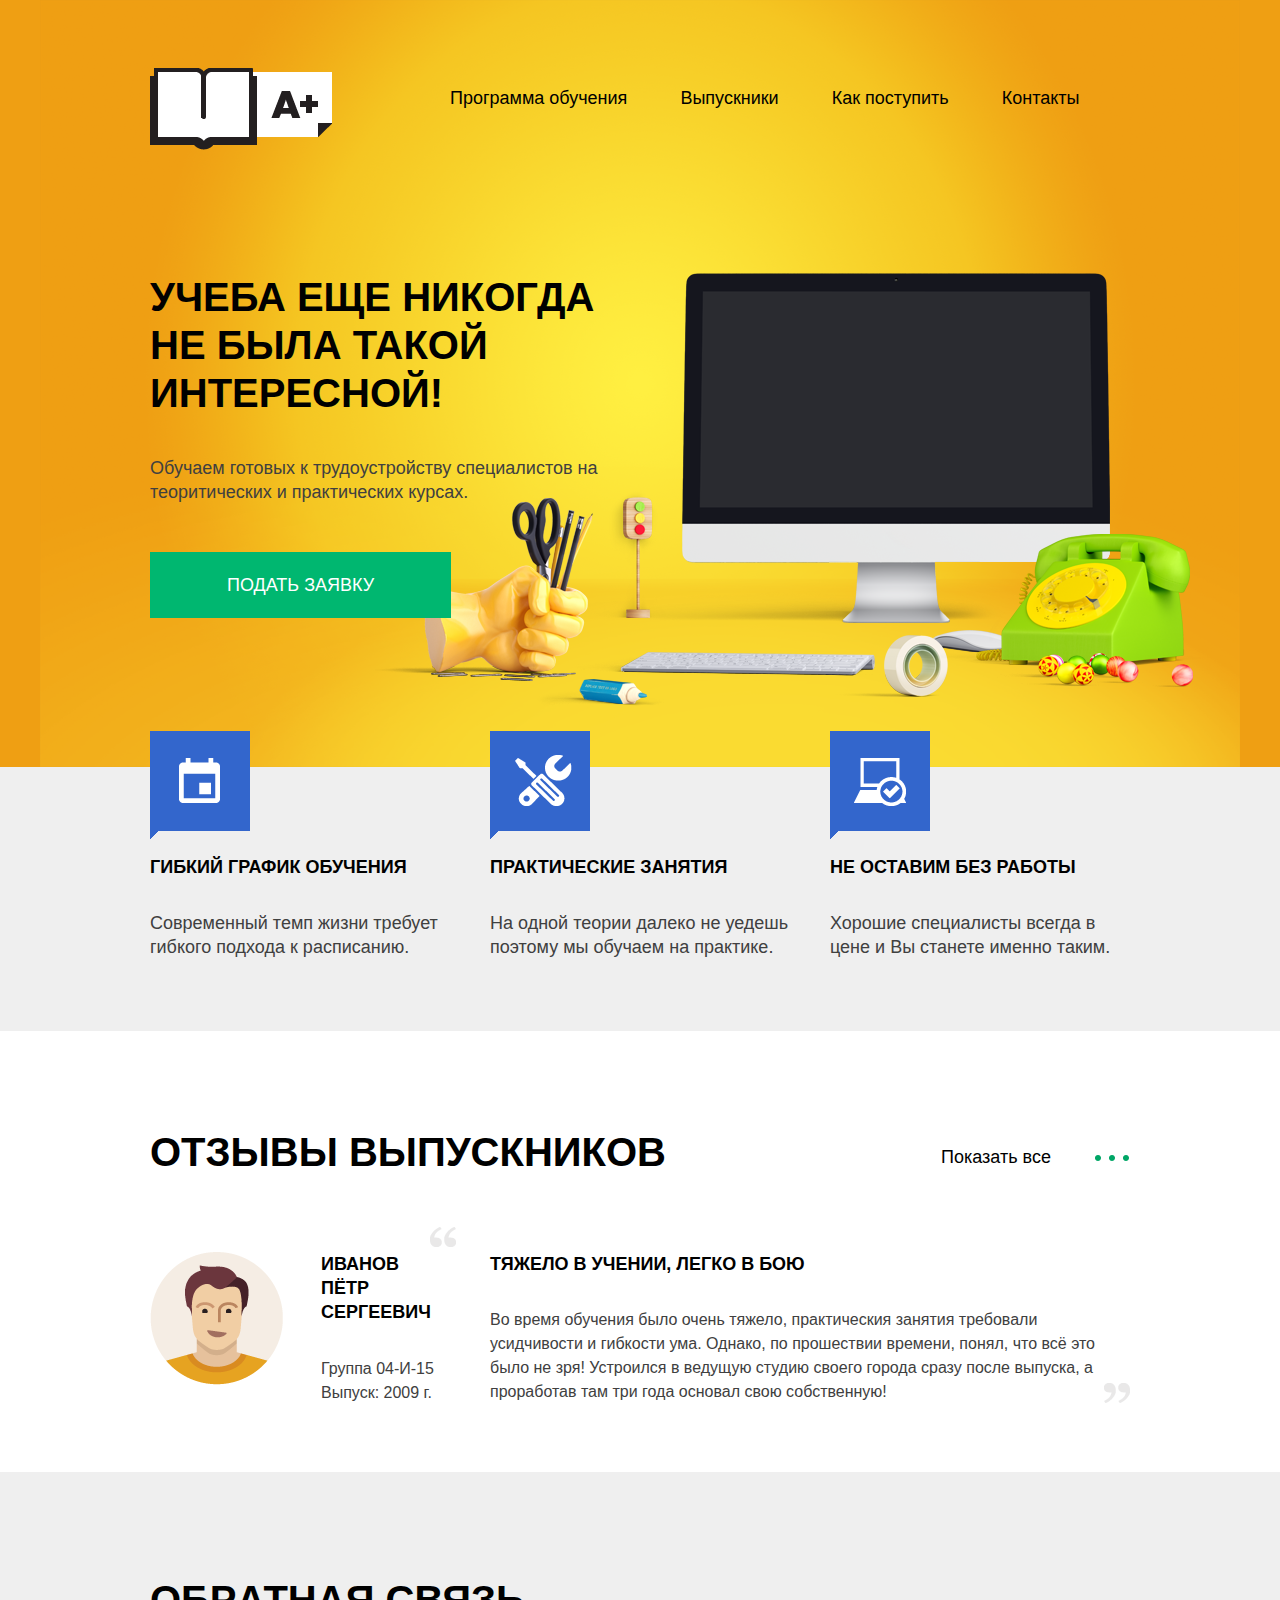
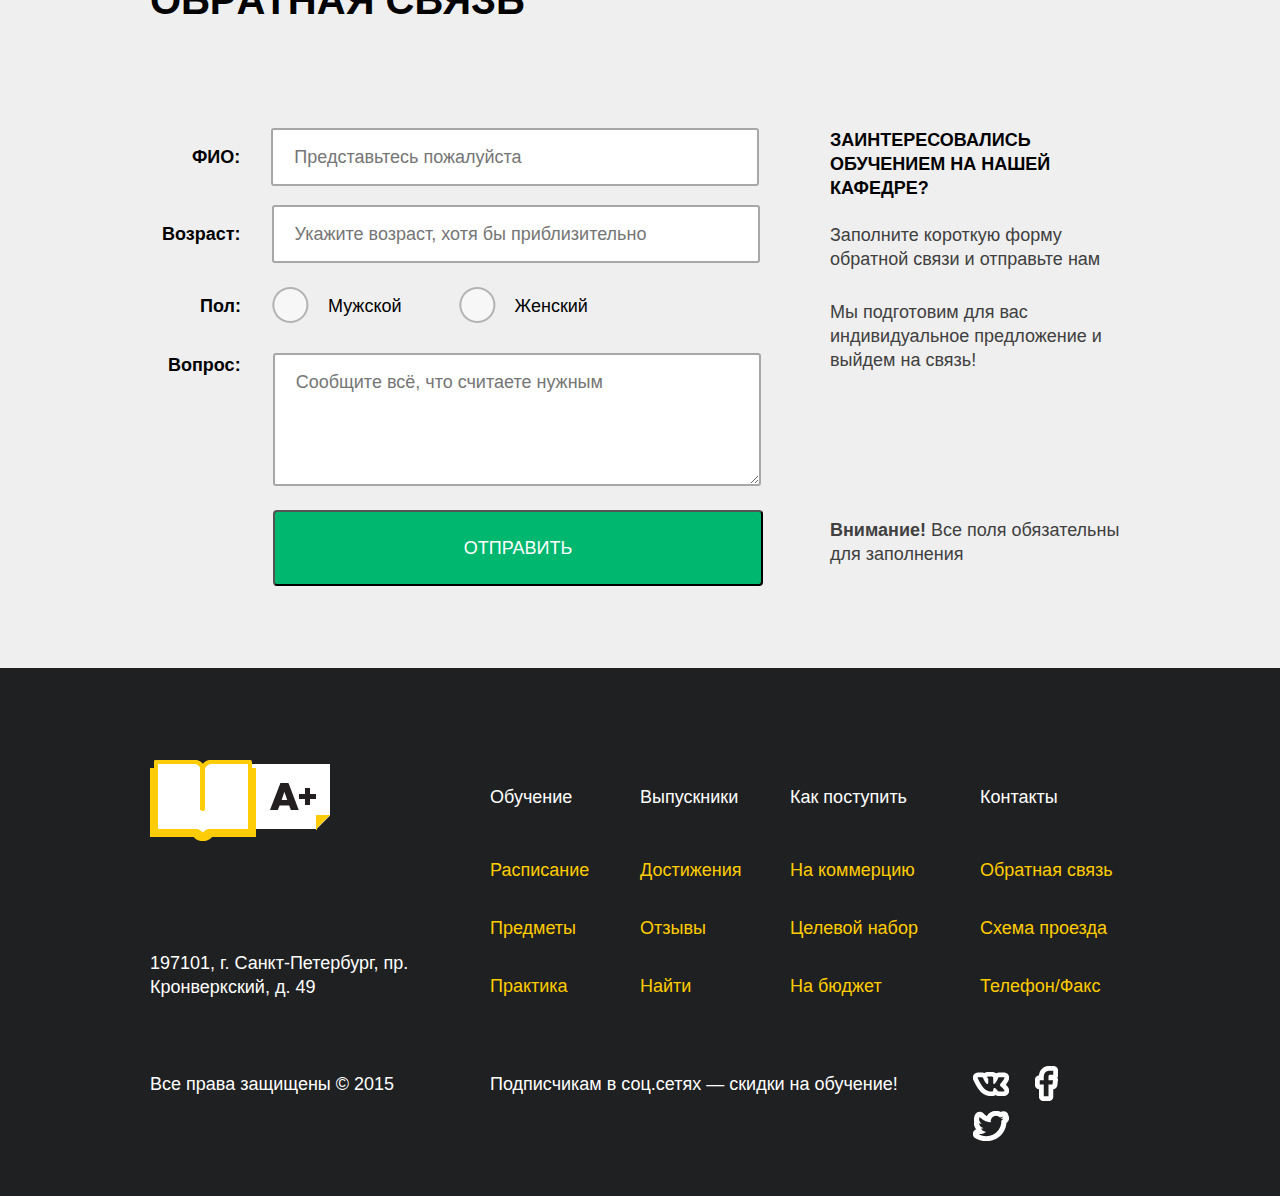
<file: index.html>
<!DOCTYPE html>
<html lang="ru">
<head>
    <meta charset="UTF-8">
    <meta name="keywords" content="WEB, фронтэнд, верстка, проектирование, макет, отладка, тестировка">
    <meta name="description" content=" Теоритические и практические курсы в WEB-школе A-Plus">
    <title>A-Plus</title>
    <link rel="stylesheet" href="normalize.css">
    <link rel="stylesheet" href="aplus.css">
</head>
<body>
    <header class="main-header">
        <div class="container clearfix">
            <a class="logo" href="#"><img src="img/header-lable.png" alt="Логотип школы A-Plus" width="182" height="82"></a>
            <nav>
                <ul class="main-navigation">
                    <li><a href="inner.html">Программа обучения</a></li>
                    <li><a href="#">Выпускники</a></li>
                    <li><a href="#">Как поступить</a></li>
                    <li><a href="#">Контакты</a></li>
                </ul>
            </nav>
            </div>  
        <div class="main-header-description container clearfix">
           <div class="opert">
            <div class="main-header-text">Учеба еще никогда не была такой интересной!</div>
            <p>Обучаем готовых к трудоустройству специалистов на теоритических и практических курсах.</p>
            <a href="#" class="main-header-btn btn">Подать заявку</a>
            </div>
        </div>
        </header>
        <main>
        <div class="features-row clearfix container">
            <div class="features-item">
                <h2 class="features-title">Гибкий график обучения</h2>
                <p>Современный темп жизни требует гибкого подхода к расписанию.</p>
            </div>
            <div class="features-item">
                <h2 class="features-title">Практические занятия</h2>
                <p>На одной теории далеко не уедешь поэтому мы обучаем на практике.</p>
            </div>
            <div class="features-item">
                <h2 class="features-title">Не оставим без работы</h2>
             <p>Хорошие специалисты всегда в цене и Вы станете именно таким.</p>
            </div>
        </div>
        <div class="reviews-index-item-zero">
        <div class="reviews-index-item clearfix container">
            <h2 class="reviews-index-title">Отзывы выпускников</h2>
            <a class="reviews-index-all" href="#">Показать все</a>
            <div class="reviews-index-left clearfix">
            <img class="reviews-index-avatar" src="img/avatar.png" alt="Аватар" width="133" height="133">
            <div class="reviews-index-nick">Иванов Пётр Сергеевич</div>
            <p>Группа 04-И-15 Выпуск: 2009 г.</p>
            </div>
        <div class="reviews-index-right">
            <h3>Тяжело в учении, легко в бою</h3>
            <p>Во время обучения было очень тяжело, практическия занятия требовали усидчивости и гибкости ума. Однако, по прошествии времени, понял, что всё это было не зря! Устроился в ведущую студию своего города сразу после выпуска, а проработав там три года основал свою собственную!</p>
        </div>
        </div>
        </div>
        <div class="feedback clearfix container">
            <h2 class="feedback-title"> Обpатная связь</h2>
            <form class="feedback-form" action="/echo" method="post">
            <label for="full-name">ФИО:</label>
            <input type="text" id="full-name" name="full-name" placeholder="Представьтесь пожалуйста">
            <label for="age">Возраст:</label>
            <input type="text" id="age" name="age" placeholder="Укажите возраст, хотя бы приблизительно">
            <h2>Пол:</h2>
            <input type="radio" id="sex-man" name="sex" value="man">
            <label for="sex-man">Мужской</label>
            <input type="radio" id="sex-woman" name="sex" value="woman">
            <label for="sex-woman">Женский</label>
            <br>
            <label for="about_self">Вопрос:</label>
            <textarea name="about_self" id="about_self" placeholder="Сообщите всё, что считаете нужным"></textarea>
            <input class="btn" type="submit" value="Отправить">
            </form>
            <div class="feedback-information">
                <h2 class="feedback-information-title">Заинтересовались обучением на нашей кафедре?</h2>
                <ul class="feedback-information-support">
                    <li>Заполните короткую форму обратной связи и отправьте нам</li>
                    <li>Мы подготовим для вас индивидуальное предложение и выйдем на связь!</li>
                    <li><strong>Внимание!</strong> Все поля обязательны для заполнения</li>
                </ul>
            </div>
        </div>
        </main>
    <footer class="main-footer">
        <div class="container clearfix">
            <div class="footer-contacts">
                <a href="#"><img src="img/footer_lable.png" alt="Логотиа школы A-Plus" width="180" height="81"></a>
                <p>197101, г. Санкт-Петербург, пр. Кронверкский, д. 49</p>
                <p>Все права защищены &copy; 2015</p>
            </div>
            <div class="footer-information">
              <div class="footer-information-all-item clearfix">
               <div class="footer-information-item">
                <h2>Обучение</h2>
                <ul>
                    <li><a href="#">Расписание</a></li>
                    <li><a href="#">Предметы</a></li>
                    <li><a href="#">Практика</a></li>
                </ul>
                </div>
                <div class="footer-information-item">
                <h2>Выпускники</h2>
                <ul>
                    <li><a href="#">Достижения</a></li>
                    <li><a href="#">Отзывы</a></li>
                    <li><a href="#">Найти</a></li>
                </ul>
                </div>
                <div class="footer-information-item">
                <h2>Как поступить</h2>
                <ul>
                    <li><a href="#">На коммерцию</a></li>
                    <li><a href="#">Целевой набор</a></li>
                    <li><a href="#">На бюджет</a></li> 
                </ul>
                </div>
                <div class="footer-information-item">
                <h2>Контакты</h2>
                <ul>
                    <li><a href="#">Обратная связь</a></li>
                    <li><a href="#">Схема проезда</a></li>
                    <li><a href="#">Телефон/Факс</a></li>
                </ul>
                </div>
                </div>
                <div class="footer-social">
                <p>Подписчикам в соц.сетях &mdash; скидки на обучение!</p>
                <div class="footer-social-block">
                <a href="http://vk.com" class="social-btn social-btn-vk">Вконтакте</a>
                <a href="http://facebook.com" class="social-btn social-btn-fb">Фейсбук</a>
                <a href="https://twitter.com/" class="social-btn social-btn-twitter">Твиттер</a>
            </div>
               </div>
                </div>
        </div>
    </footer>
</body>
</html>
</file>
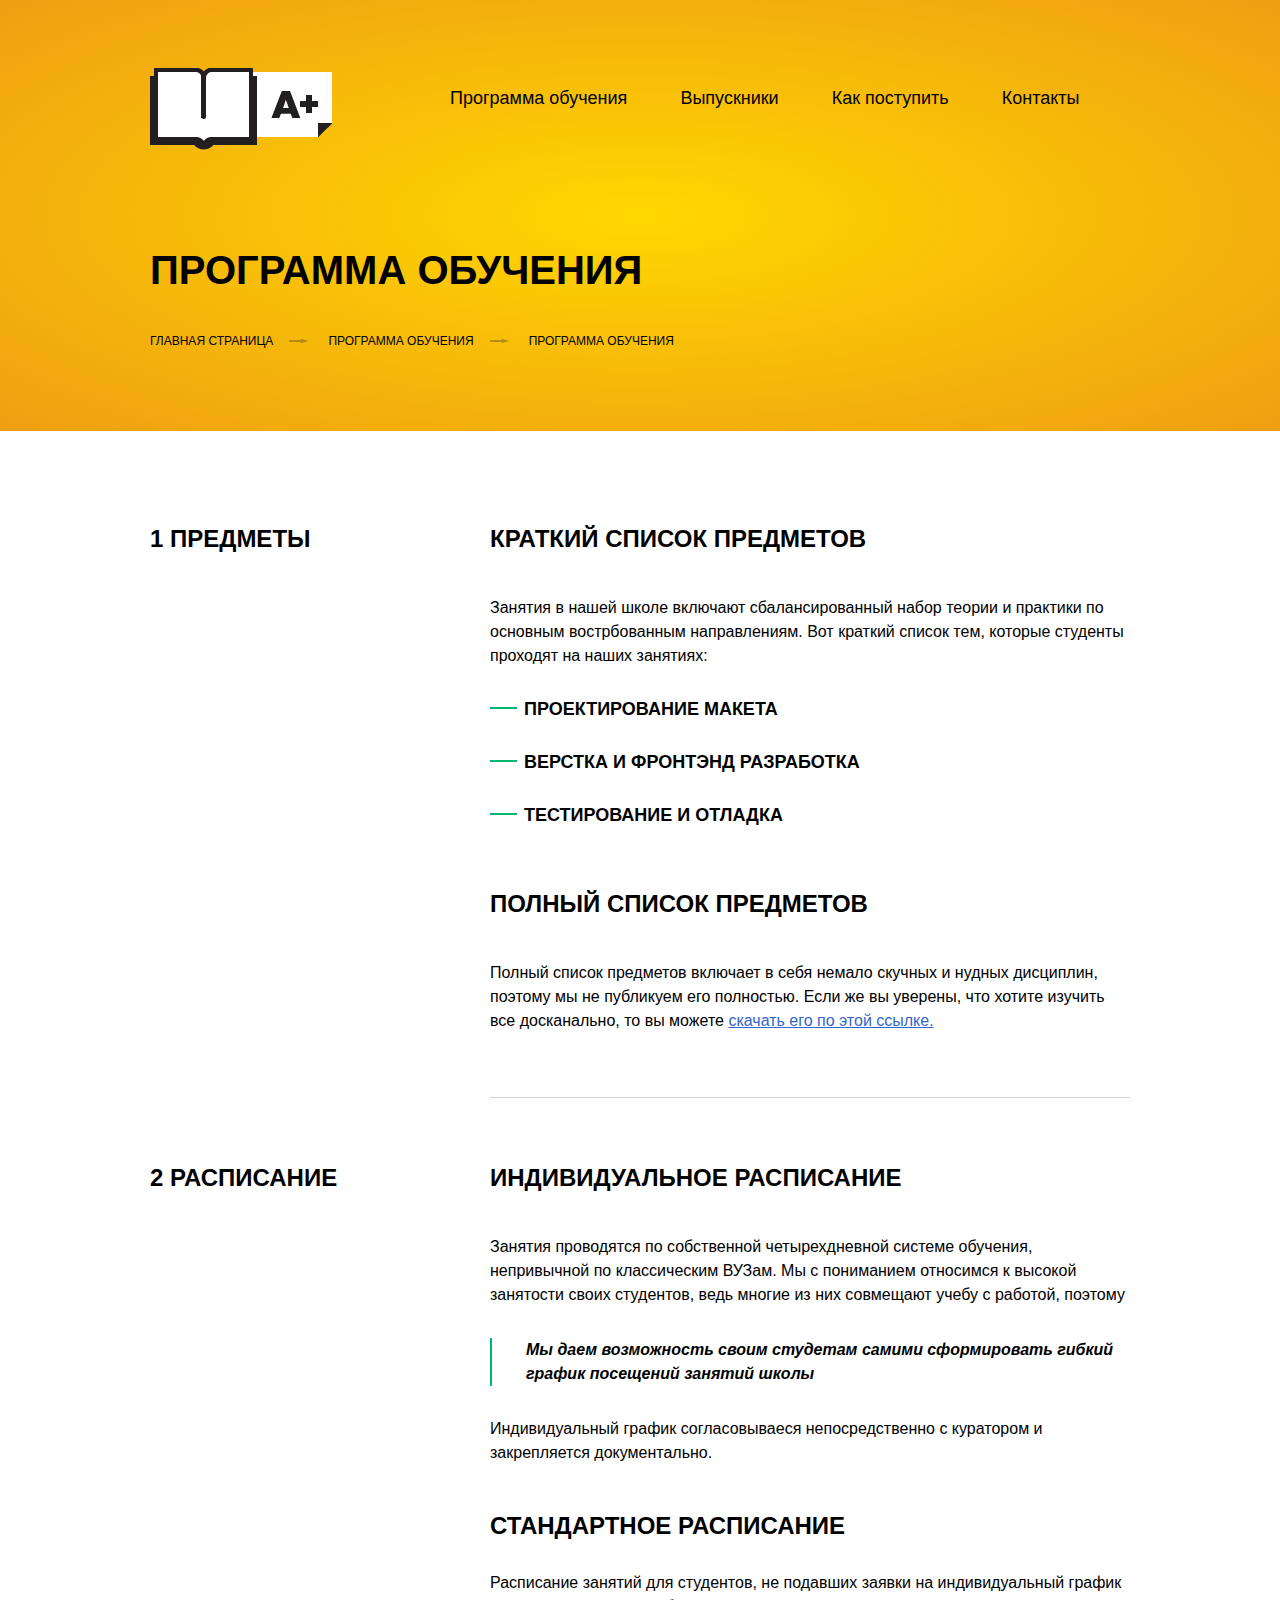
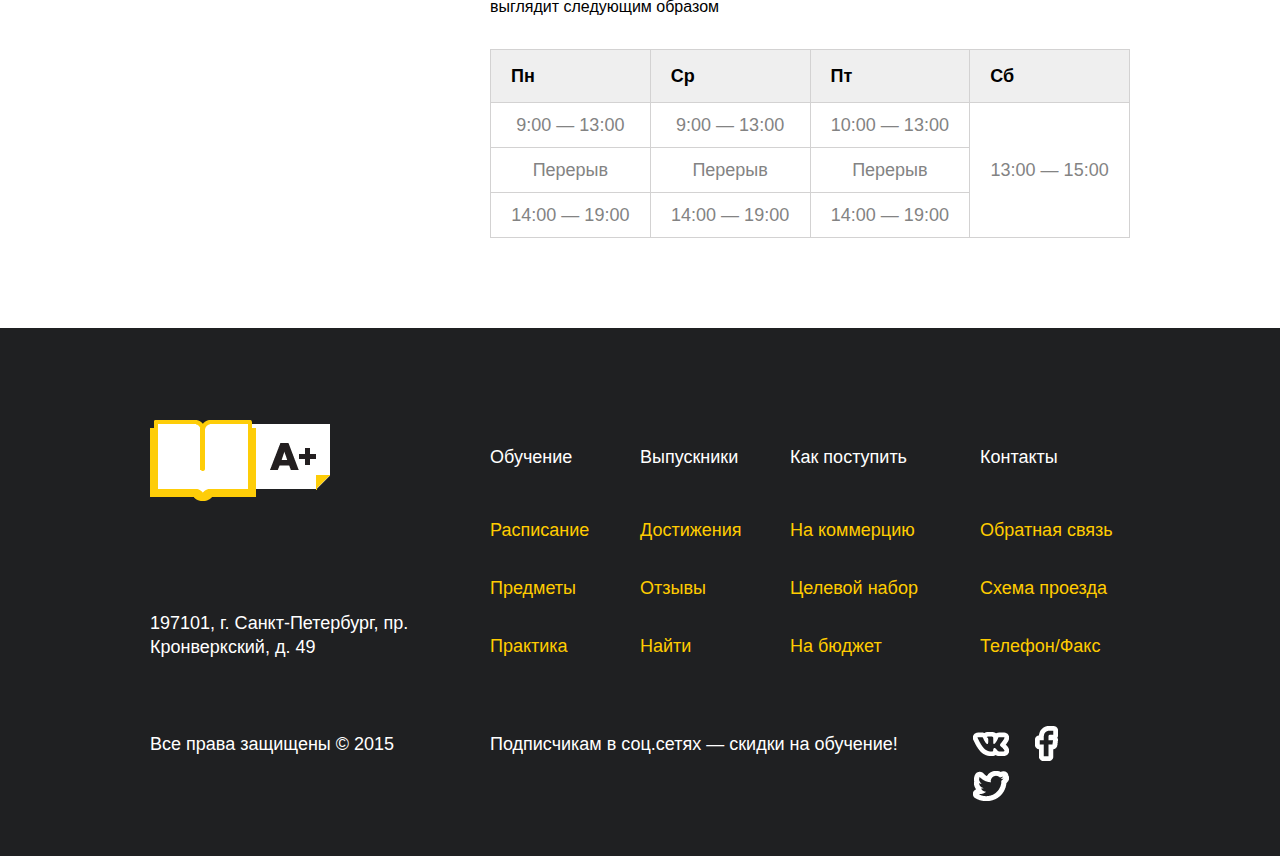
<file: inner.html>
<!DOCTYPE html>
<html lang="ru">
<head>
    <meta charset="UTF-8">
    <meta name="keywords" content="WEB, фронтэнд, верстка, проектирование, макет, отладка, тестировка">
    <meta name="description" content=" Теоритические и практические курсы в WEB-школе A-Plus">
    <title>A-Plus</title>
    <link rel="stylesheet" href="normalize.css">
    <link rel="stylesheet" href="aplus.css">
</head>
<body class="inner-page">
    <header class="main-header">
        <div class="container clearfix">
            <a class="logo" href="index.html"><img src="img/header-lable.png" alt="Логотип школы A-Plus" width="182" height="82"></a>
            <nav>
                <ul class="main-navigation">
                    <li><a href="#">Программа обучения</a></li>
                    <li><a href="#">Выпускники</a></li>
                    <li><a href="#">Как поступить</a></li>
                    <li><a href="#">Контакты</a></li>
                </ul>
            </nav>
        </div>  
        <div class="container"> 
                    <div class="inner-header-content clearfix"> <h1>Программа обучения</h1>
                            <div class="bread">
                                <ul class="breadcrumbs">
                                    <li><a href="index.html">Главная страница</a></li>
                                    <li><a href="#">Программа обучения</a></li>
                                    <li class="current"><a href="catalog.html">Программа обучения</a></li>                                                   </ul>
                            </div>
            </div>
        </div>
        </header>
        <main>
        <div class="inner-content container clearfix">
            <div class="inner-left-column">
                <h2>1 Предметы</h2>
            </div>
            <div class="inner-right-column">
                <h2>Краткий список предметов</h2>
                <p>Занятия в нашей школе включают сбалансированный набор теории и практики по основным вострбованным                            направлениям. Вот краткий список тем, которые студенты проходят на наших занятиях:</p>
                <ul class="inner-list-subject">
              <li>Проектирование макета</li>
                    <li>Верстка и фронтэнд разработка</li>
                    <li>Тестирование и отладка</li>
                </ul>
                <h2>Полный список предметов</h2>
                <p class="remove">Полный список предметов включает в себя немало скучных и нудных дисциплин, поэтому мы не публикуем его                      полностью. Если же вы уверены, что хотите изучить все досканально, то вы можете <a class="inner-subject-link" href="">скачать его по этой                          ссылке.</a></p>
            </div>
        </div>
        <div class="inner-content container clearfix">
            <div class="inner-left-column">
                <h2>2 Расписание</h2>
            </div>
            <div class="inner-right-column">
                <h2>Индивидуальное расписание</h2>
                <p>Занятия проводятся по собственной четырехдневной системе обучения, непривычной по классическим ВУЗам. Мы                    с пониманием относимся к высокой занятости своих студентов, ведь многие из них совмещают учебу с работой,                    поэтому</p>
                <p class="inner-special">Мы даем возможность своим студетам самими сформировать гибкий график посещений занятий школы</p>
                <p>Индивидуальный график согласовываеся непосредственно с куратором и закрепляется документально.</p>
                <h2 class="tille-table">Стандартное расписание</h2>
                <p>Расписание занятий для студентов, не подавших заявки на индивидуальный график выглядит следующим образом                 </p>
                <table>
                    <tr>
                        <th>Пн</th>
                        <th>Ср</th>
                        <th>Пт</th>
                        <th>Сб</th>
                    </tr>
                    <tr>
                        <td>9:00 &mdash; 13:00</td>
                        <td>9:00 &mdash; 13:00</td>
                        <td>10:00 &mdash; 13:00</td>
                        <td rowspan="3">13:00 &mdash; 15:00</td>
                    </tr>
                    <tr>
                        <td>Перерыв</td>
                        <td>Перерыв</td>
                        <td>Перерыв</td>
                    </tr>
                    <tr>
                        <td>14:00 &mdash; 19:00</td>
                        <td>14:00 &mdash; 19:00</td>
                        <td>14:00 &mdash; 19:00</td>
                    </tr>
                
                </table>
            </div>
            
        </div>
        </main>
        <footer class="main-footer">
        <div class="container clearfix">
            <div class="footer-contacts">
                <a href="#"><img src="img/footer_lable.png" alt="Логотиа школы A-Plus" width="180" height="81"></a>
                <p>197101, г. Санкт-Петербург, пр. Кронверкский, д. 49</p>
                <p>Все права защищены &copy; 2015</p>
            </div>
            <div class="footer-information">
              <div class="footer-information-all-item clearfix">
               <div class="footer-information-item">
                <h2>Обучение</h2>
                <ul>
                    <li><a href="#">Расписание</a></li>
                    <li><a href="#">Предметы</a></li>
                    <li><a href="#">Практика</a></li>
                </ul>
                </div>
                <div class="footer-information-item">
                <h2>Выпускники</h2>
                <ul>
                    <li><a href="#">Достижения</a></li>
                    <li><a href="#">Отзывы</a></li>
                    <li><a href="#">Найти</a></li>
                </ul>
                </div>
                <div class="footer-information-item">
                <h2>Как поступить</h2>
                <ul>
                    <li><a href="#">На коммерцию</a></li>
                    <li><a href="#">Целевой набор</a></li>
                    <li><a href="#">На бюджет</a></li> 
                </ul>
                </div>
                <div class="footer-information-item">
                <h2>Контакты</h2>
                <ul>
                    <li><a href="#">Обратная связь</a></li>
                    <li><a href="#">Схема проезда</a></li>
                    <li><a href="#">Телефон/Факс</a></li>
                </ul>
                </div>
                </div>
                <div class="footer-social">
                <p>Подписчикам в соц.сетях &mdash; скидки на обучение!</p>
                <div class="footer-social-block">
                <a href="http://vk.com" class="social-btn social-btn-vk">Вконтакте</a>
                <a href="http://facebook.com" class="social-btn social-btn-fb">Фейсбук</a>
                <a href="https://twitter.com/" class="social-btn social-btn-twitter">Твиттер</a>
            </div>
               </div>
                </div>
        </div>
    </footer>
</body>
</html>
</file>
<file: aplus.css>
body {
    font-family: "Arial", sans-serif;
    font-weight: normal;
    font-style: normal;
    font-size: 18px;
    line-height: 24px;
    min-width: 1080px;
    margin: 0;
    padding: 0;
    background: url('img/pattetn-features.png');
}
.container {
    width: 980px;
    margin: 0 auto;
    padding: 0 40px;
}
.clearfix::after {
    content: "";
    clear: both;
    display: table;
}
.main-header {
    background-color: #ef9f13;
    padding-top: 68px;
    background: #ef9f13 url(pic/header-content2.png) no-repeat  center top;
}
.logo img {
    float: left;
    width: 182px;
    height: 82px;
    margin-right: 118px;
}
.main-navigation {
    float: left;
    max-width: 680px;
    list-style: none;
    padding: 0;
}
.main-navigation li {
    display: inline-block;
    vertical-align: top;
    margin-right: 48px;
    font-size: 18px;
}
.main-navigation li:last-of-type {
    margin-right: 0;
}
.main-navigation a {
    display: block;
    color: #000000;
    text-decoration: none;
}
.main-navigation a:hover {
    text-decoration: underline;
}
.main-navigation a:active {
    opacity: 0.3;
}
.main-header-description {
    margin-top: 123px;
}
.opert {
    float: left;
    width: 470px;
}
.main-header-text {
    text-transform: uppercase;
    font-size: 40px;
    font-weight: bold;
    line-height: 48px;
    margin-bottom: 39px;
}
.main-header-description p {
    color: #404040;
    margin-bottom: 48px;
}
.btn {
    display: inline-block;
    font-size: 18px;
    line-height: 24px;
    color: #ffffff;
    background-color: #00b770;
    text-decoration: none;
    text-transform: uppercase;
}
.btn:hover {
    background-color: #00a666;
}
.btn:active {
    color: #74c39e;
}
.main-header-btn {
    padding: 21px 77px;
    margin-bottom: 149px;
}
.features-row {
    background: url('img/pattetn-features.png');
}
.features-item {
    float: left;
    position: relative;
    width: 300px;
    margin-right: 40px;
}
.features-item:last-child {
    margin-right: 0;
}
.features-item:first-of-type::before {
    position: absolute;
    content: "";
    top: -36px;
    width: 100px;
    height: 108px;
    background: url('sprite/sprite.png') no-repeat -5px -21px;
}
.features-item:nth-child(2)::before {
    position: absolute;
    content: "";
    top: -36px;
    width: 100px;
    height: 108px;
    background: url('sprite/sprite.png') no-repeat -5px -139px;
}
.features-item:last-of-type::before {
    position: absolute;
    content: "";
    top: -36px;
    width: 100px;
    height: 108px;
    background: url('sprite/sprite.png') no-repeat -5px -257px;
}
.features-title {
    font-size: inherit;
    line-height: inherit;
    margin: 0;
    padding-top: 88px;
    margin-bottom: 32px;
    text-transform: uppercase;
}
.features-item p {
    color: #404040;
    font-size: 18px;
    line-height: 24px;
    margin: 0;
    padding-bottom: 72px;
}
.reviews-index-item-zero {
background-color: #ffffff;
}
.reviews-index-item {
    background-color: #ffffff;
    padding-top: 97px;
    padding-bottom: 67px;
}
.reviews-index-title {
    display: inline-block;
    width: 680px;
    font-size: 40px;
    font-weight: bold;
    line-height: 48px;
    margin-top: 0;
    vertical-align: top;
    text-transform: uppercase;
    margin: 0;
    margin-bottom: 76px;
}
.reviews-index-all  {
    display: inline-block;
    position: relative;
    /*margin-left: 280px;*/
    margin-top: 17px;
    margin-left: 106px;
    padding-right:78px;
    text-decoration: none;
    color: #000000;
}
.reviews-index-all::after {
    content: "";
    position: absolute;
    top: 40%;
    right: 0;
    width: 34px;
    height: 6px;
    background: url(sprite/sprite.png) no-repeat -5px -5px;
}
.reviews-index-all:hover {
    color: #00a666;
}
.reviews-index-all:active {
    opacity: 0.3;
} 
.reviews-index-left {
    float: left;
    width: 300px;
    margin-right: 40px;
}
.reviews-index-avatar {
    float: left;
    width: 133px;
    height: 133px;
}
.reviews-index-nick, 
.reviews-index-nick + p {
    float: left;
    width: 115px;
    margin: 0;
    margin-left: 38px;
}
.reviews-index-nick{
    font-weight: bold;
    text-transform: uppercase;
    margin-bottom: 33px;
}
.reviews-index-nick + p {
    font-size: 16px;
    color: #404040;
}
.reviews-index-right {
    float: right;
    position: relative;
    width: 640px;
}
.reviews-index-right h3 {
    font-size: 18px;
    line-height: 24px;
    font-weight: bold;
    text-transform: uppercase;
    margin: 0;
    margin-bottom: 32px;
}
.reviews-index-right p {
    font-size: 16px;
    line-height: 24px;
    color: #404040;
    margin: 0;
}
.reviews-index-right::before {
    content: "";
    position: absolute;
    top: -25px;
    left: -60px;
    width: 26px;
    height: 20px;
    background: url(sprite/sprite.png) no-repeat -5px -946px;
}
.reviews-index-right::after {
    content: "";
    position: absolute;
    bottom: 1px;
    right: 0;
    width: 26px;
    height: 20px;
    background: url(sprite/sprite.png) no-repeat -5px -916px;
}
.feedback {
    margin-top: 104px;
    margin-bottom: 82px;
}
.feedback-title {
    font-size: 40px;
    line-height: 48px;
    text-transform: uppercase;
    margin: 0;
    margin-bottom: 104px;
}
.feedback-form {
    float: left;
    width: 640px;
    margin-right: 40px;
}
.feedback-information {
    float: right;
    width: 300px;
}
.feedback-form  input[type="text"],
textarea {
    width: 442px;
    font-family: "Arial", sans-serif;
    font-weight: normal;
    font-style: normal;
    font-size: 18px;
    line-height: 24px;
    padding: 15px 21px;
    margin-bottom: 19px;
    border: 2px solid #a7a7a7;
    border-radius: 3px;
    outline: none;
}
.feedback-form  input[type="text"]:hover {
    border-color: #7f7f7f;
}
.feedback-form  input[type="text"]:focus {
    border-color: #00b770;
}
label[for="full-name"], label[for="age"] {
    margin-right: 26px;
    font-weight: bold;
}
label[for="full-name"] {
    margin-left: 42px;
}
label[for="age"] {
   margin-left: 12px;
}
.feedback-form  h2 {
    display: inline-block;
    font-size: 18px;
    line-height: inherit;
    margin: 0;
    margin-left: 50px;
    margin-right: 26px;
}
input[type="radio"] {
    display: none;
}
input[type="radio"] + label {
    display: inline-block;
    position: relative;
    font-size: 18px;
    line-height: 24px;
    padding-left: 56px;
    padding-top: 12px;
    padding-bottom: 7px;
    margin-right: 52px;
    margin-bottom: 28px;
}
input[type="radio"] + label::before {
    content: "";
    position: absolute;
    top: 5px;
    left: 0;
    width: 37px;
    height: 36px;
    background: url(sprite/sprite.png) no-repeat -5px -375px;
    opacity: 0.5;
}
input[type="radio"]:checked + label::before {
    background: url(sprite/sprite.png) no-repeat -5px -467px;
    opacity: 0.5;
}
input[type="radio"] + label:hover {
    opacity: 1;
}
input[type="radio"] + label:active {
    background: url(sprite/sprite.png) no-repeat -5px -508px;
}
label[for="about_self"] {
    font-weight: bold;
    vertical-align: top;
    margin-left: 18px;
    margin-right: 27px;
}
.feedback-form textarea {
    height: 99px;
    margin: 0;
    margin-bottom: 18px;
}
.feedback-form textarea:hover {
    border-color: #7f7f7f;
}
.feedback-form textarea:focus {
    border-color: #00a666;
}
.feedback-form input[type="submit"] {
    width: 490px;
    padding: 0;
    padding: 24px 0;
    border-radius: 4px;
    margin-left: 123px;
    margin-right: 0;
}
.feedback-information-title {
    margin: 0;
    font-size: 18px;
    line-height: 24px;
    text-transform: uppercase;
    font-weight: bold;
    margin-bottom: 23px;
}
.feedback-information-support {
    list-style: none;
    color: #404040;
    padding: 0;
    margin: 0;
}
.feedback-information-support li:first-of-type {
    margin-bottom: 29px;
}
.feedback-information-support li:nth-child(2) {
    margin-bottom: 146px;
}
.main-footer {
    background-color: #1f2022;
    color: #ffffff;
    padding-top: 92px;
}
.footer-contacts {
    float: left;
    width: 300px;
    margin-right: 40px;
}
.footer-information {
    float: right;
    width: 640px;
    margin-bottom: 40px;
}
.footer-contacts img {
    width: 180px;
    height: 81px;
    margin-bottom: 86px;
}
.footer-contacts p {
    margin-bottom: 73px;
}
.footer-information-item h2 {
    font-size: 18px;
    line-height: 24px;
    font-weight: normal;
    margin: 0;
    margin-top: 25px;
    margin-bottom: 49px;
}
.footer-information-item {
    float: left;
    width: 150px;
    margin: 0;
}
.footer-information-item:last-of-type {
    margin-left: 40px;
}
.footer-information-item ul {
    list-style: none;
    padding: 0;
    margin: 0;
}
.footer-information-item li {
    margin-bottom: 34px;
}
.footer-information-item li:last-of-type {
    margin-bottom: 74px;
}
.footer-information-item a {
    text-decoration: none;
    color:#ffcc00;
}
.footer-information-item a:hover {
    text-decoration: underline;
}
.footer-information-item a:active {
    opacity: 0.4;
}
.footer-social p {
    display: inline-block;
    max-width: 409px;
    font-size: 18px;
    margin: 0;
    margin-right: 70px;
    vertical-align: top;
}
.footer-social-block {
    display: inline-block;
    width: 147px;   
}
.social-btn  {
    display: inline-block;
    font-size: 0;
    vertical-align: top;
    text-decoration: none;
    margin-right:6px;
    background: url(sprite/sprite.png) no-repeat;
    margin: 0;
    margin-right: 21px;
    margin-bottom: 15px
}
.social-btn-vk {
    width: 36px;
    height: 24px;
    background-position: -5px -814px;
}
.social-btn:nth-child(-3n+12) {
    margin-right: 0;
}
.social-btn-vk:hover {
    background-position: -5px -882px;
}
.social-btn-vk:active {
    background-position: -5px -848px;
}
.social-btn-fb {
    width: 23px;
    height: 35px;
    background-position: -5px -559px;
    margin-top: -6px;
}
.social-btn-fb:hover {
    background-position: -5px -649px;
}
.social-btn-fb:active {
    background-position: -5px -604px;
}
.social-btn-twitter {
    width: 36px;
    height: 30px;
    margin-top: -5px;
    background-position: -5px -694px;
}
.social-btn-twitter:hover {
    background-position: -5px -774px;
}
.social-btn-twitter:active {
    background-position: -5px -734px;
}
/* inner */
.inner-page {
    background: #ffffff;
}
.inner-page header 
{
    background: radial-gradient(gold, #ef9f13);
    margin-bottom: 84px;
}
.inner-page h1 {
    font-size: 40px;
    line-height: 48px;
    margin: 0;
    margin-top: 96px;
    margin-bottom: 33px;
    text-transform: uppercase;
}
.breadcrumbs {
    list-style: none;
    padding: 0;
    margin: 0;
    margin-bottom: 78px;
    
}
.breadcrumbs li {
    display: inline-block;
    position: relative;
    font-size: 12px;
    line-height: 24px;
    padding-right: 35px;
    margin-right: 15px;
}
.breadcrumbs a {
    color: inherit;
    text-transform: uppercase;
    text-decoration: none;
}
.breadcrumbs li::after {
    content: "";
    position: absolute;
    top: 40%;
    right: 0;
    width: 19px;
    height: 4px;
    background: url(img/nav-arrow.png) no-repeat;
}
.breadcrumbs .current::after {
    display: none;
}
.breadcrumbs a:hover{
    text-decoration: underline;
}
.breadcrumbs a:active{
    opacity: 0.4;
}
.inner-content {
    background-color: #ffffff;
    padding-bottom: 40px;
}
.inner-left-column {
    float: left;
    width: 300px;
    margin-right: 40px;
}
.inner-right-column {
    float: right;
    width: 640px;
}
.inner-content h2 {
    font-size: 24px;
    font-weight: bold;
    line-height: 48px;
    text-transform: uppercase;
    margin: 0;
    margin-bottom: 33px;
}
.inner-content p {
    font-size: 16px;
    line-height: 24px;
}
.inner-list-subject{
    font-weight: bold;
    text-transform: uppercase;
    list-style: none;
    margin: 0;
    padding: 0;
}
.inner-list-subject li {
    position: relative;
    margin-top: 29px;
    padding-left: 34px;
}
.inner-list-subject li:last-of-type {
    margin-bottom: 53px;
}
.inner-list-subject li::after {
    content: "";
    position: absolute;
    top:40%;
    left:0;
    width: 27px;
    height: 2px;
    background-color: #00b770;
}
.inner-subject-link {
    color: #3366cc;
}
.inner-subject-link:hover {
    color: #6bc098;
}
.inner-subject-link:active {
    opacity: 0.3;
}
.remove {
    position: relative;
    padding-bottom: 65px;
    
}
.remove::after {
    content: "";
    position: absolute;
    bottom: 0;
    left: 0;
    width: 100%;
    height: 1px;
    background-color: #d3d2d2;
}
.inner-right-column .inner-special {
    position: relative;
    font-size: 16px;
    font-style: italic;
    font-weight: bold;
    margin-top: 31px;
    margin-bottom: 31px;
    padding-left: 36px;
}
.inner-special::before {
    content: "";
    position: absolute;
    top: 0;
    left: 0;
    width: 2px;
    height: 100%;
    background-color: #00b770;
}
.inner-right-column .tille-table {
    line-height: 24px;
    margin-top: 49px;
}
table {
    width: 100%;
    border-collapse: collapse;
    text-align: center;
    color: #838383;
    background-color: #ffffff;
    margin-top: 30px;
    margin-bottom: 50px;
}
table th {
    color: #000000;
    text-align: left;
    padding: 14px 20px;
    background-color: #efefef;
    border: 1px solid #d3d2d2;
}
table td {
    padding: 10px 14px;
    border:1px solid #d3d2d2;
}
</file>
